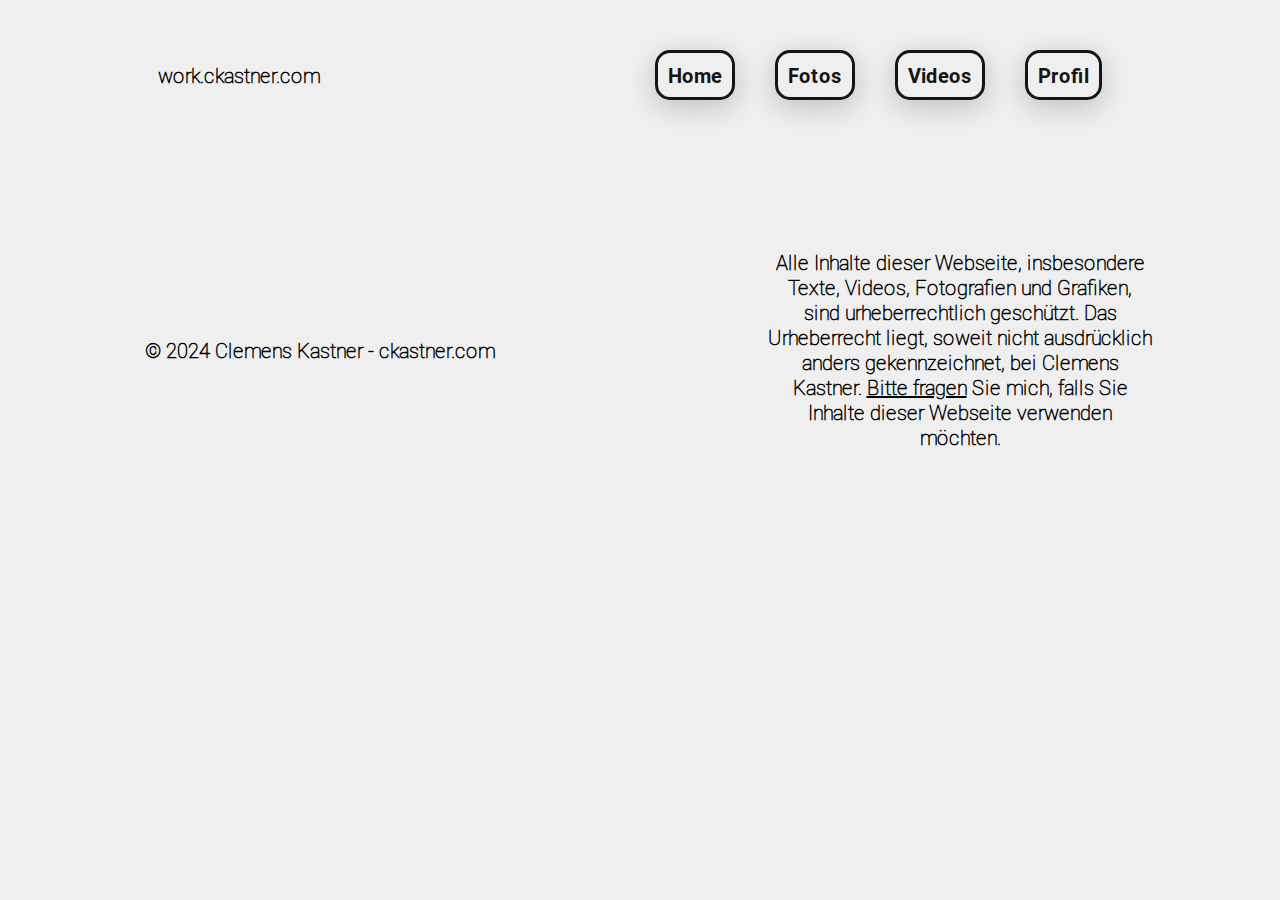
<file: blog.html>
<!DOCTYPE html>
<html lang="de-DE">
<head>
    <link rel="stylesheet" href="style.css">
    <link rel="stylesheet" href="header.css">
    <link rel="stylesheet" href="footer.css">
    <link rel="icon" type="image/x-icon" href="assets/img/ck_logo.webp">
    <meta charset="UTF-8">
    <meta name="viewport" content="width=device-width, initial-scale=1.0">
</head>
<body>
    <div class="header">
        <p>work.ckastner.com</p>
        <div class="header_navigation">
            <div class="btn">
                <a href="index.html">
                    <p>Home</p>
                </a>
            </div>
            <div class="btn">
                <a href="galerie.html">
                    <p>Fotos</p>
                </a>
            </div>
            <div class="btn">
                <a href="videos.html">
                    <p>Videos</p>
                </a>
            </div>
            <div class="btn">
                <a href="uebermich.html">
                    <p>Profil</p>
                </a>
            </div>
        </div>
    </div>


    <div class="footer">
        <p>© 2024 Clemens Kastner - ckastner.com</p>
        <p>Alle Inhalte dieser Webseite, insbesondere Texte, Videos, Fotografien und Grafiken, sind urheberrechtlich geschützt. Das Urheberrecht liegt, soweit nicht ausdrücklich anders gekennzeichnet, bei Clemens Kastner. <a href="https://www.ckastner.com/index.html#kontakt">Bitte fragen</a> Sie mich, falls Sie Inhalte dieser Webseite verwenden möchten.</p>    
    </div>
</body>
</file>
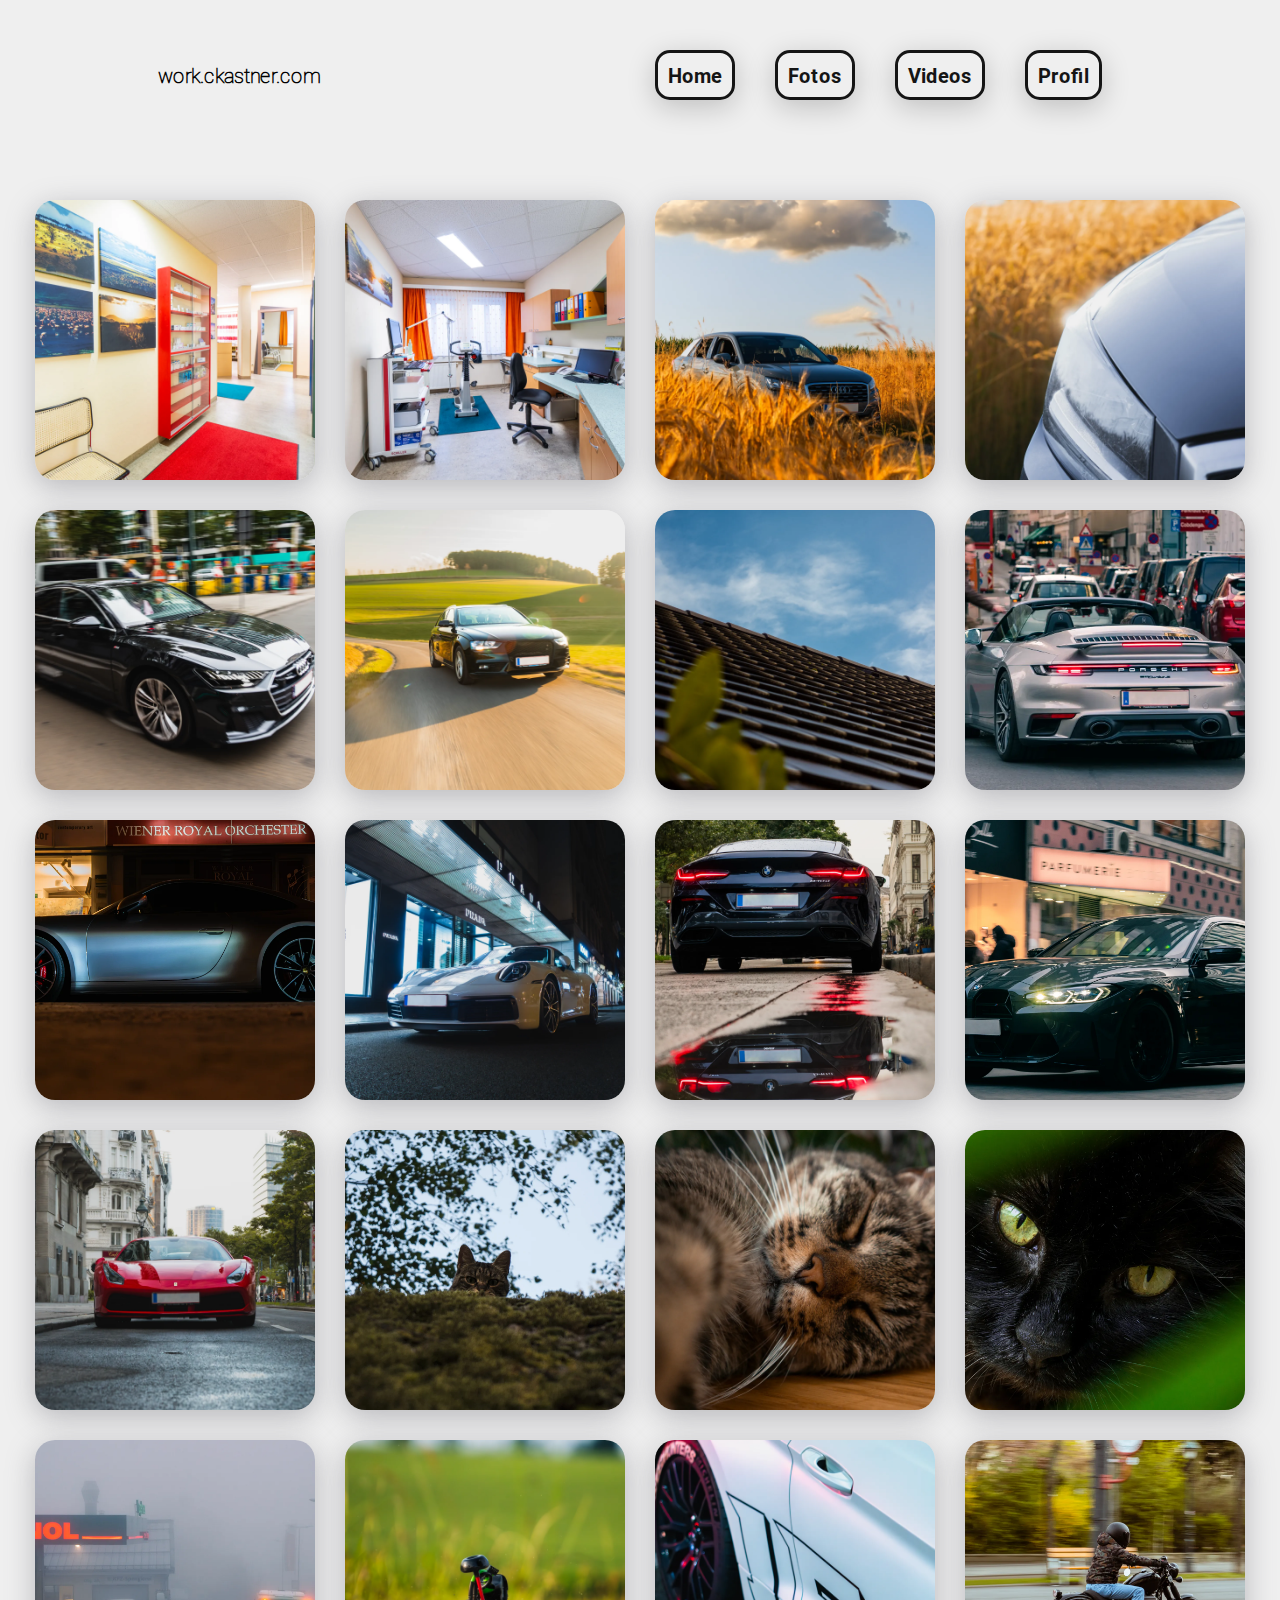
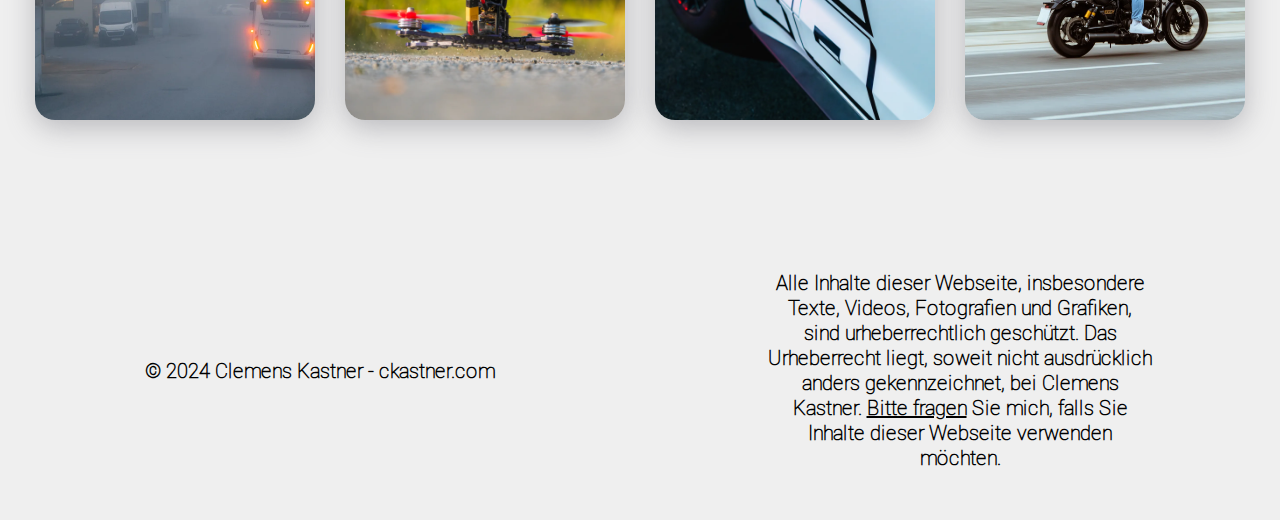
<file: galerie.html>
<!DOCTYPE html>
<html lang="de-DE">
<head>
    <link rel="stylesheet" href="style.css">
    <link rel="stylesheet" href="gallery.css">
    <link rel="stylesheet" href="header.css">
    <link rel="stylesheet" href="footer.css">
    <link rel="icon" type="image/x-icon" href="assets/img/ck_logo.webp">
    <link href="assets/lightbox/css/lightbox.min.css" rel="stylesheet">
    <meta charset="UTF-8">
    <meta name="viewport" content="width=device-width, initial-scale=1.0">
    <title>Bildergalerie</title>
</head>
<body>

    <div class="header">
        <p>work.ckastner.com</p>
        <div class="header_navigation">
            <div class="btn">
                <a href="index.html">
                    <p>Home</p>
                </a>
            </div>
            <div class="btn">
                <a href="galerie.html">
                    <p>Fotos</p>
                </a>
            </div>
            <div class="btn">
                <a href="videos.html">
                    <p>Videos</p>
                </a>
            </div>
            <div class="btn">
                <a href="uebermich.html">
                    <p>Profil</p>
                </a>
            </div>
        </div>
    </div>



    <div class="grid gallery">
        <div class="item">
            <a href="assets/gallery/arch1.webp" data-lightbox="gallery">
                <img src="assets/gallery/arch1.webp" class="v_smallimage" alt="Architecture" loading="lazy">
            </a>
        </div>
        <div class="item">
            <a href="assets/gallery/arch2.webp" data-lightbox="gallery">
                <img src="assets/gallery/arch2.webp" class="v_smallimage" alt="Macro" loading="lazy">
            </a>
        </div>
        <div class="item">
            <a href="assets/gallery/audi1.webp" data-lightbox="gallery">
                <img src="assets/gallery/audi1.webp" class="h_smallimage" alt="Compositions" loading="lazy">
            </a>
        </div>
        <div class="item">
            <a href="assets/gallery/audi2.webp" data-lightbox="gallery">
                <img src="assets/gallery/audi2.webp" class="h_smallimage" alt="Cats" loading="lazy">
            </a>
        </div>
        <div class="item">
            <a href="assets/gallery/audi3.webp" data-lightbox="gallery">
                <img src="assets/gallery/audi3.webp" class="v_smallimage" alt="Night" loading="lazy">
            </a>
        </div>
        <div class="item">
            <a href="assets/gallery/roller.webp" data-lightbox="gallery">
                <img src="assets/gallery/roller.webp" class="v_smallimage" alt="Staging" loading="lazy">
            </a>
        </div>
        <div class="item">
            <a href="assets/gallery/sky.webp" data-lightbox="gallery">
                <img src="assets/gallery/sky.webp" class="h_smallimage" alt="Motorcycle" loading="lazy">
            </a>
        </div>
        <div class="item">
            <a href="assets/gallery/porsche1.webp" data-lightbox="gallery">
                <img src="assets/gallery/porsche1.webp" class="v_smallimage" alt="Aston Martin" loading="lazy">
            </a>
        </div>
        <div class="item">
            <a href="assets/gallery/porsche2.webp" data-lightbox="gallery">
                <img src="assets/gallery/porsche2.webp" class="v_smallimage" alt="Audi" loading="lazy">
            </a>
        </div>
        <div class="item">
            <a href="assets/gallery/porsche3.webp" data-lightbox="gallery">
                <img src="assets/gallery/porsche3.webp" class="h_smallimage" alt="Bentley" loading="lazy">
            </a>
        </div>
        <div class="item">
            <a href="assets/gallery/bmw1.webp" data-lightbox="gallery">
                <img src="assets/gallery/bmw1.webp" class="h_smallimage" alt="BMW" loading="lazy">
            </a>
        </div>
        <div class="item">
            <a href="assets/gallery/bmw2.webp" data-lightbox="gallery">
                <img src="assets/gallery/bmw2.webp" class="v_smallimage" alt="Brabus" loading="lazy">
            </a>
        </div>
        <div class="item">
            <a href="assets/gallery/ferrari.webp" data-lightbox="gallery">
                <img src="assets/gallery/ferrari.webp" class="v_smallimage" alt="Ferrari" loading="lazy">
            </a>
        </div>
        <div class="item">
            <a href="assets/gallery/cat1.webp" data-lightbox="gallery">
                <img src="assets/gallery/cat1.webp" class="h_smallimage" alt="Lexus" loading="lazy">
            </a>
        </div>
        <div class="item">
            <a href="assets/gallery/cat2.webp" data-lightbox="gallery">
                <img src="assets/gallery/cat2.webp" class="v_smallimage" alt="Maserati" loading="lazy">
            </a>
        </div>
        <div class="item">
            <a href="assets/gallery/cat3.webp" data-lightbox="gallery">
                <img src="assets/gallery/cat3.webp" class="v_smallimage" alt="McLaren" loading="lazy">
            </a>
        </div>
        <div class="item">
            <a href="assets/gallery/bus.webp" data-lightbox="gallery">
                <img src="assets/gallery/bus.webp" class="v_smallimage" alt="Mercedes" loading="lazy">
            </a>
        </div>
        <div class="item">
            <a href="assets/gallery/fpv_drone.webp" data-lightbox="gallery">
                <img src="assets/gallery/fpv_drone.webp" class="v_smallimage" alt="Porsche" loading="lazy">
            </a>
        </div>
        <div class="item">
            <a href="assets/gallery/mustang.webp" data-lightbox="gallery">
                <img src="assets/gallery/mustang.webp" class="h_smallimage" alt="Rolls Royce" loading="lazy">
            </a>
        </div>
        <div class="item">
            <a href="assets/gallery/motorcycle.webp" data-lightbox="gallery">
                <img src="assets/gallery/motorcycle.webp" class="v_smallimage" alt="Rolls Royce" loading="lazy">
            </a>
        </div>
    </div>
    <div class="footer">
        <p>© 2024 Clemens Kastner - ckastner.com</p>
        <p>Alle Inhalte dieser Webseite, insbesondere Texte, Videos, Fotografien und Grafiken, sind urheberrechtlich geschützt. Das Urheberrecht liegt, soweit nicht ausdrücklich anders gekennzeichnet, bei Clemens Kastner. <a href="https://www.ckastner.com/index.html#kontakt">Bitte fragen</a> Sie mich, falls Sie Inhalte dieser Webseite verwenden möchten.</p>    
    </div>
    <script src="assets/lightbox/js/lightbox-plus-jquery.min.js"></script>
</body>
</html>
</file>
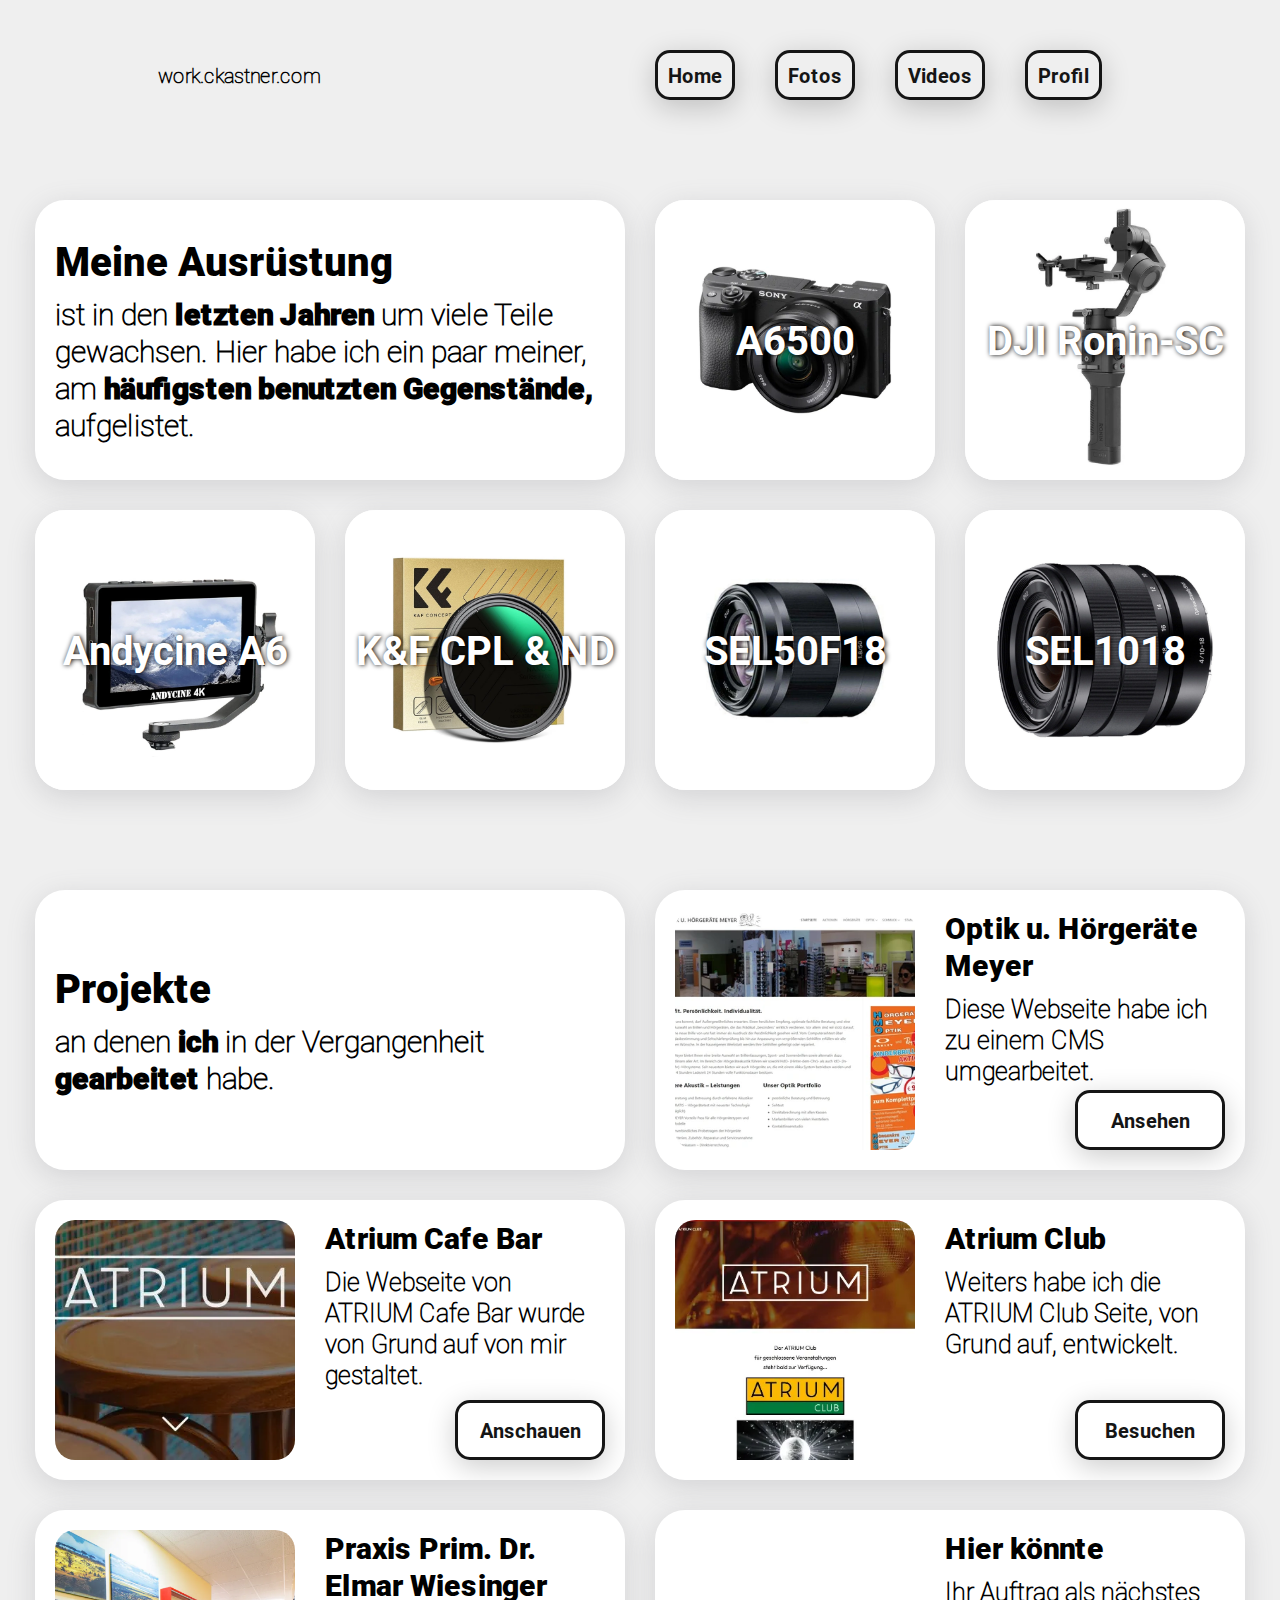
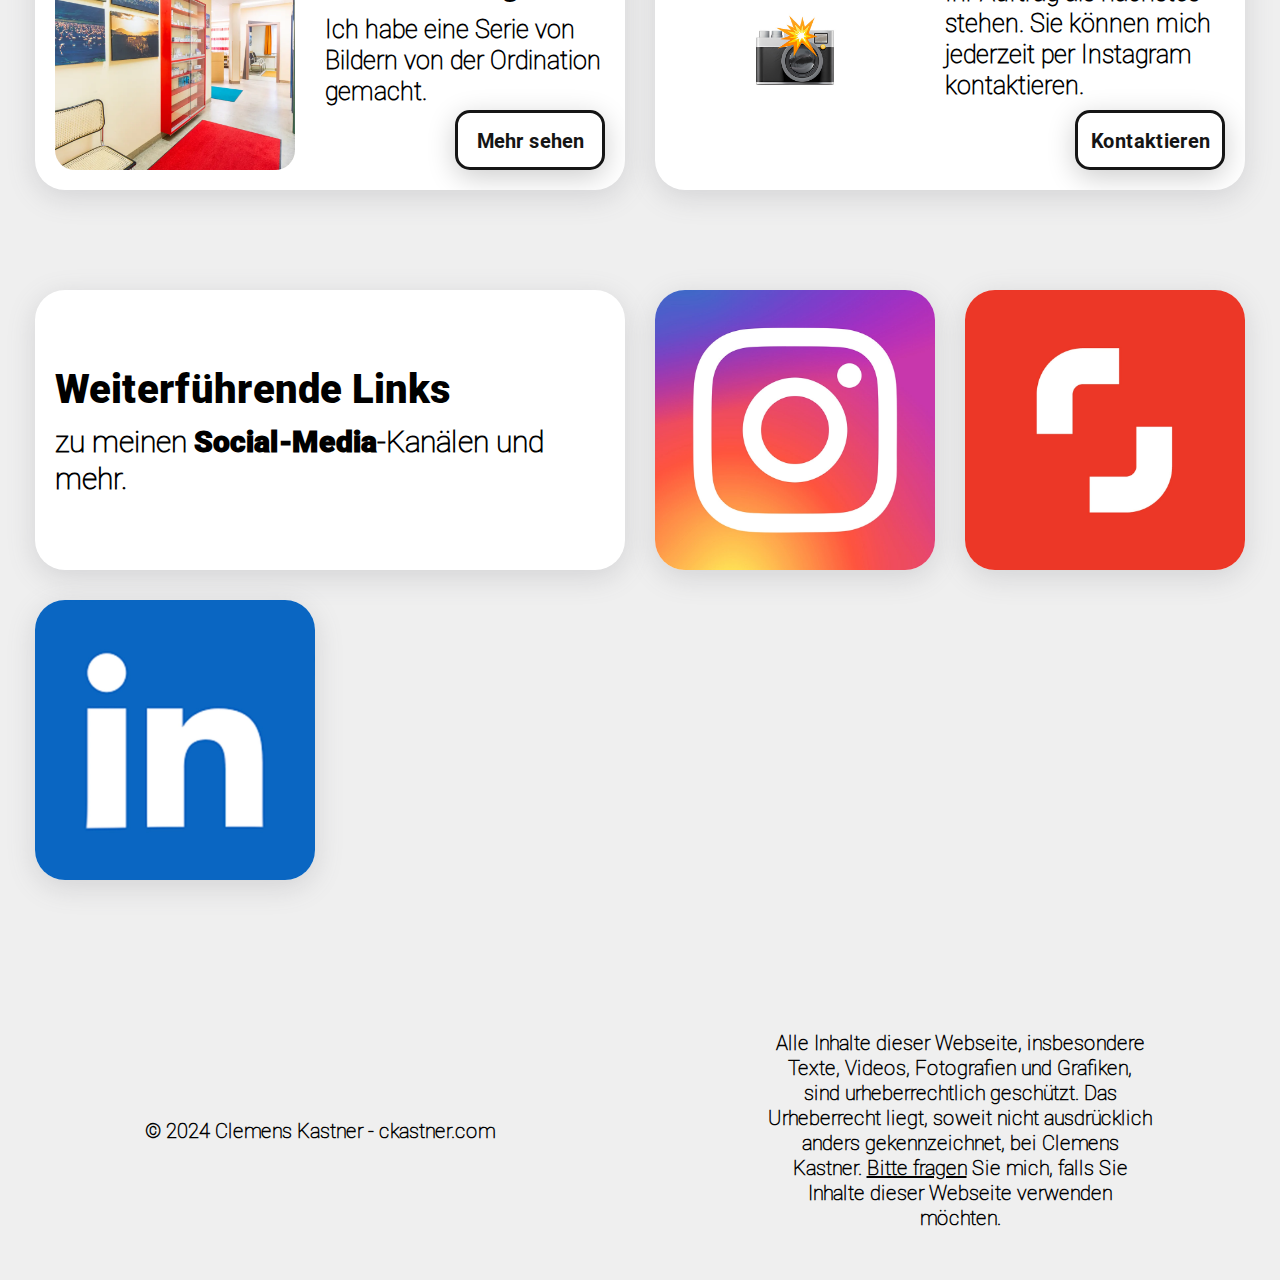
<file: uebermich.html>
<!DOCTYPE html>
<html lang="de-DE">
<head>
    <link rel="stylesheet" href="style.css">
    <link rel="stylesheet" href="uebermich.css">
    <link rel="stylesheet" href="header.css">
    <link rel="stylesheet" href="footer.css">
    <link rel="icon" type="image/x-icon" href="assets/img/ck_logo.webp">
    <meta charset="UTF-8">
    <meta name="viewport" content="width=device-width, initial-scale=1.0">
</head>
<body>

    <div class="header">
        <p>work.ckastner.com</p>
        <div class="header_navigation">
            <div class="btn">
                <a href="index.html">
                    <p>Home</p>
                </a>
            </div>
            <div class="btn">
                <a href="galerie.html">
                    <p>Fotos</p>
                </a>
            </div>
            <div class="btn">
                <a href="videos.html">
                    <p>Videos</p>
                </a>
            </div>
            <div class="btn">
                <a href="#">
                    <p>Profil</p>
                </a>
            </div>
        </div>
    </div>


    <div class="grid ausruestung">
        <div class="item v-center">
            <p class="t40 bold">Meine Ausrüstung</p>
            <div class="spacer"></div>
            <p class="t30 thin">ist in den <span class="bold">letzten Jahren</span> um viele Teile gewachsen. Hier habe ich ein paar meiner, am <span class="bold">häufigsten benutzten Gegenstände,</span> aufgelistet.</p>
        </div>
        <div class="item">
            <img src="assets/aboutme/a6500.webp" class="v_smallimage">
            <p>A6500</p>
        </div>
        <div class="item">
            <img src="assets/aboutme/roninsc.webp" class="v_smallimage">
            <p>DJI Ronin-SC</p>
        </div>
        <div class="item">
            <img src="assets/aboutme/andycinea6.webp" class="v_smallimage">
            <p>Andycine A6</p>
        </div>
        <div class="item">
            <img src="assets/aboutme/kandf.webp" class="v_smallimage">
            <p>K&F CPL & ND</p>
        </div>
        <div class="item">
            <img src="assets/aboutme/sel50.webp" class="v_smallimage">
            <p>SEL50F18</p>
        </div>
        <div class="item">
            <img src="assets/aboutme/sel1018.webp" class="v_smallimage">
            <p>SEL1018</p>
        </div>
    </div>

    <div class="grid projects">
        <div class="item v-center">
            <p class="t40 bold">Projekte</p>
            <div class="spacer"></div>
            <p class="t30 thin">an denen <span class="bold">ich</span> in der Vergangenheit <span class="bold">gearbeitet</span> habe.</p>
        </div>
        <div class="item">
            <div class="project_bg">
                <img src="assets/aboutme/optikmeyer.webp" class="v_smallimage">
            </div>
            <div class="project-content">
                <p class="t30 bold">Optik u. Hörgeräte Meyer</p>
                <div class="spacer"></div>
                <p class="t25 thin">Diese Webseite habe ich zu einem CMS umgearbeitet.</p>
            </div>
            <a href="https://atriumclub.at/">
                <div class="btn">
                    <p>Ansehen</p>
                </div>
            </a>
        </div>
        <div class="item">
            <div class="project_bg">
                <img src="assets/aboutme/atriumcafebar.webp" class="v_smallimage">
            </div>
            <div class="project-content">
                <p class="t30 bold">Atrium Cafe Bar</p>
                <div class="spacer"></div>
                <p class="t25 thin">Die Webseite von ATRIUM Cafe Bar wurde von Grund auf von mir gestaltet.</p>
            </div>
            <a href="https://atriumcafebar.at/">
                <div class="btn">
                    <p>Anschauen</p>
                </div>
            </a>
        </div>
        <div class="item">
            <div class="project_bg">
                <img src="assets/aboutme/atriumclub.webp" class="v_smallimage">
            </div>
            <div class="project-content">
                <p class="t30 bold">Atrium Club</p>
                <div class="spacer"></div>
                <p class="t25 thin">Weiters habe ich die ATRIUM Club Seite, von Grund auf, entwickelt.</p>
            </div>
            <a href="https://atriumclub.at/">
                <div class="btn">
                    <p>Besuchen</p>
                </div>
            </a>
        </div>
        <div class="item">
            <div class="project_bg">
                <img src="assets/aboutme/ordination.webp" class="v_smallimage">
            </div>
            <div class="project-content">
                <p class="t30 bold">Praxis Prim. Dr. Elmar Wiesinger</p>
                <div class="spacer"></div>
                <p class="t25 thin">Ich habe eine Serie von Bildern von der Ordination gemacht.</p>
            </div>
            <a href="">
                <div class="btn">
                    <p>Mehr sehen</p>
                </div>
            </a>
        </div>
        <div class="item">
            <div class="project_bg">
                <img src="assets/aboutme/empty.jpg" class="v_smallimage">
            </div>
            <div class="project-content">
                <p class="t30 bold">Hier könnte</p>
                <div class="spacer"></div>
                <p class="t25 thin">Ihr Auftrag als nächstes stehen. Sie können mich jederzeit per Instagram kontaktieren.</p>
            </div>
            <a href="https://www.instagram.com/clemens.kastner/">
                <div class="btn">
                    <p>Kontaktieren</p>
                </div>
            </a>
        </div>
    </div>



    <div class="grid links">
        <div class="item v-center">
            <p class="t40 bold">Weiterführende Links</p>
            <div class="spacer"></div>
            <p class="t30 thin">zu meinen <span class="bold">Social-Media</span>-Kanälen und mehr.</p>
        </div>
        <div class="item" onclick="window.open('https://www.instagram.com/clemens.kastner/', '_blank');">
            <img src="assets/aboutme/instagram.webp" class="v_smallimage">
        </div>
        <div class="item" onclick="window.open('https://www.shutterstock.com/de/g/CCProduction', '_blank');">
            <img src="assets/aboutme/shutterstock.webp" class="v_smallimage">
        </div>
        <div class="item" onclick="window.open('https://www.linkedin.com/in/clemens-kastner-121619266/', '_blank');">
            <img src="assets/aboutme/linkedin.webp" class="v_smallimage">
        </div>
    </div>





    <div class="footer">
        <p>© 2024 Clemens Kastner - ckastner.com</p>
        <p>Alle Inhalte dieser Webseite, insbesondere Texte, Videos, Fotografien und Grafiken, sind urheberrechtlich geschützt. Das Urheberrecht liegt, soweit nicht ausdrücklich anders gekennzeichnet, bei Clemens Kastner. <a href="https://www.ckastner.com/index.html#kontakt">Bitte fragen</a> Sie mich, falls Sie Inhalte dieser Webseite verwenden möchten.</p>    
    </div>


</body>
</file>
<file: style.css>
@font-face {
    font-family: roboto_black;
    src: url(assets/fonts/roboto_black.ttf);
  }
@font-face {
    font-family: roboto_bold;
    src: url(assets/fonts/roboto_bold.ttf);
}
@font-face {
    font-family: roboto_thin;
    src: url(assets/fonts/roboto_thin.ttf);
}
:root {
    /* COLORS */
    --background-color: rgb(239, 239, 239);
    --main-color: rgb(21, 21, 21);
    --secondary-color: rgb(55, 55, 55);
    --white: #fff;

    /* FONTS */
    --font: roboto_bold;
    --font-bold: roboto_black;
    --font-thin: roboto_thin;
}

* {
    margin: 0;
    padding: 0;
    box-sizing: border-box;
    text-decoration: none;
}

html, body {
    font-family: var(--font);
    font-size: 20px;
    background-color: var(--background-color);
}

/*TEXT STYLES*/
.bold{
    font-family: var(--font-bold);
}
.thin{
    font-family: var(--font-thin);
    font-weight: 600;
}
.t40{
    font-size: 40px;
}
.t30{
    font-size: 30px;
}
.t25{
    font-size: 25px;
}
.t20{
    font-size: 20px;
}

.spacer{
    height: 10px;
}
.v-center{
    display: flex;
    flex-direction: column;
    justify-content: center;
}
/**/



@media screen and (max-width: 700px) {
    .t40{
        font-size: 6vw;
    }
    .t30{
        font-size: 4vw;
    }
    .t25{
        font-size: 3vw;
    }
    .t20{
        font-size: 2vw;
    }
    .thin{
        font-family: var(--font);
        font-weight: 400;
    }
}
</file>
<file: header.css>
/*HEADER*/
.header{
    font-family: var(--font-thin);
    font-weight: 600;
    margin: 50px 0px 50px 0px;
    display: flex;
    flex-direction: row;
    justify-content: space-around;
    align-items: center;
}
.header > .header_navigation{
    display: flex;
    flex-direction: row;
}
.header > .header_navigation > .btn{
    margin: 0px 20px 0px 20px;
    padding: 0px 10px 0px 10px;
    width: fit-content;
    height: 50px;
    box-shadow: rgba(0, 0, 0, 0.2) 0px 7px 29px 0px;   
    border: 3px solid rgba(21, 21, 21, 1);
    border-radius: 15px;
    display: flex;
    align-items: center;
    cursor: pointer;
}
.header > .header_navigation > .btn:hover{
    transition: 0.2s;
    background-color: rgba(21, 21, 21, 1);
}
.header > .header_navigation > .btn:hover > a > p{
    transition: 0.3s;
    color: white;
}
.header > .header_navigation > .btn > a > p{
    font-family: var(--font);
    color: rgba(21, 21, 21, 1);
}
/**/

@media screen and (max-width: 700px) {
    .header{
        flex-direction: column;
        justify-content: space-around;
        align-items: center;
        
    }
    .header > p {
        margin-bottom: 20px;

    }
    p{
        font-size: 4vw;
        width: fit-content;
    }

    .header > .header_navigation > .btn{
        margin: 0px 10px 0px 10px;
        padding: 0px 10px 0px 10px;
        width: fit-content;
        height: 50px;
    }
}
</file>
<file: footer.css>
.footer{
    font-family: var(--font-thin);
    font-weight: 600;
    margin: 150px 0px 50px 0px;
    display: flex;
    flex-direction: row;
    justify-content: space-around;
    align-items: center;
}
.footer > p{ 
    text-align: center;
    width: 30%;
}
.footer > p > a{
    color: inherit;
    text-decoration: underline;
}

@media screen and (max-width: 700px) {
    .footer{
        flex-direction: column;

        justify-content: space-around;
        align-items: center;
    }
    .footer > p{
        margin: 50px 0px 0px 0px;
        width: 90%;
        font-size: 3vw;
    }
}
</file>
<file: gallery.css>
/* Grid layout for the gallery */
.grid {
    margin: auto;
    margin-top: 100px;
    width: fit-content;
    max-width: 1210px;
    display: grid;
    gap: 30px;
    grid-template-columns: repeat(4, 1fr); /* 4 columns */
    grid-template-rows: repeat(5, 1fr); /* Auto height based on content */
    grid-auto-flow: dense; /* Fill the grid with available items */
}

/* Style each grid item */
.item {
    width: 280px;
    height: 280px;
    border-radius: 20px;
    background-color: transparent;
    padding: 20px;
    box-shadow: rgba(100, 100, 111, 0.4) 0px 7px 29px 0px;
    overflow: hidden;
    cursor: pointer;
    display: flex;
    align-items: center;
    justify-content: center;
}
.item > a{
    width: 280px;
    height: 280px;
    display: flex;
    align-items: center;
    justify-content: center;
    overflow: hidden;
}

/* Flexbox to center image inside the item */
.item:has(.v_smallimage),
.item:has(.h_smallimage) {
    display: flex;
    padding: 0px;
    align-items: center;
    justify-content: center;
    overflow: hidden;
}


/* Apply different styles based on image orientation */
.v_smallimage, .h_smallimage {
    width: 100%; /* Default for both, but we'll adjust based on orientation */
    height: 100%; /* Default for both, but we'll adjust based on orientation */
    object-fit: cover; /* Ensures the image covers the container */
    border-radius: 20px;
    position: relative;
}

/* Vertical image - fill height, center horizontally */
.v_smallimage {
    width: auto; /* Adjust width to auto, so height is prioritized */
    height: 100%; /* Fill the height */
    object-fit: cover; /* Cover the container, even if part of the image gets cropped */
}

/* Horizontal image - fill width, center vertically */
.h_smallimage {
    width: 100%; /* Fill the width */
    height: auto; /* Adjust height to auto, so width is prioritized */
    object-fit: cover; /* Cover the container, even if part of the image gets cropped */
}


/* Optional: Lightbox custom background */
.lightbox {
    background: transparent;
}

@media screen and (max-width: 1270px) {

    .grid {
        margin: auto;
        margin-top: 100px;
        max-width: 90%;
        height: calc(7 * 28vw);
        display: grid;
        gap: 20px;
        grid-template-columns: repeat(3, 28vw); /* 4 columns */
        grid-template-rows: repeat(7, 28vw); /* Auto height based on content */
        grid-auto-flow: dense; /* Fill the grid with available items */
    }
    .item{
        width: 28vw;
        height: 28vw;
    }
    .item > a{
        width: 28vw;
        height: 28vw;
    }
  }
  @media screen and (max-width: 950px) {
    .grid {
        margin: auto;
        margin-top: 100px;
        height: calc(10 * 40vw);
        display: grid;
        gap: 15px;
        grid-template-columns: repeat(2, 40vw);
        grid-template-rows: repeat(10, 40vw);
    }
    .item{
        width: 40vw;
        height: 40vw;
    }
    .item > a{
        width: 40vw;
        height: 40vw;
    }
  }
</file>
<file: uebermich.css>
.grid {
    margin: auto;
    margin-top: 100px;
    width: fit-content;
    max-width: 1210px;
    display: grid;
    gap: 30px;
    grid-template-columns: repeat(4, 280px);
}

.item {
    border-radius: 30px;
    background-color: white;
    padding: 20px;
    box-shadow: rgba(100, 100, 111, 0.2) 0px 7px 29px 0px;
}  


/*IMAGE WIDGETS*/
.item:has(.v_smallimage),
.item:has(.h_smallimage) {
    display: flex;
    padding: 0px;
    overflow: hidden;
    align-items: center;
    justify-content: center;
    overflow: hidden;
}
.v_smallimage{
    width: 100%;
}
.h_smallimage{
    height: 100%;
}
/**/

/*VIDEO WIDGETS*/
.item:has(video) {
    display: flex;
    padding: 0px;
    overflow: hidden;
    align-items: center;
    justify-content: center;
    overflow: hidden;
}
video{
    width: 120%;
}
/**/

/*BUTTON*/
.item:has(.btn) {
    position: relative;
}
.item > a > .btn{
    width: 150px;
    height: 60px;
    box-shadow: rgba(0, 0, 0, 0.2) 0px 7px 29px 0px;   
    border: 3px solid rgba(21, 21, 21, 1);
    border-radius: 15px;
    position: absolute;
    bottom: 20px;
    right: 20px;
    display: flex;
    justify-content: center;
    align-items: center;
}
.item > a > .btn > p{
    color: rgb(21, 21, 21);
}
.item:has(.btn) > a > .btn:hover {
    transition: 0.2s;
    width: 160px;
    height: 70px;
    bottom: 15px;
    right: 15px;
    border-radius: 18px;
    border: 4px solid rgba(21, 21, 21, 1);
    background-color: rgb(21, 21, 21);
    cursor: pointer;
}
.item:has(.btn) > a > .btn:hover > p{
    transition: 0.3s;
    color: white;
}

/**/



/*PROJECT WIDGET*/
.project-content{
    position: absolute;
    width: 280px;
    right: 20px;
    top: 20px;
    margin-left: 20px;
}
.project_bg{
    display: flex;
    justify-content: center;
    position: absolute;
    left: 20px;
    width: 240px;
    height: 240px;
    overflow: hidden;
    border-radius: 20px;
}
.project_bg > img{
    
    height: 100%;
    width: fit-content;

}
/**/



.footer{
    font-family: var(--font-thin);
    font-weight: 600;
    margin: 150px 0px 50px 0px;
    display: flex;
    flex-direction: row;
    justify-content: space-around;
    align-items: center;
}
.footer > p{ 
    text-align: center;
    width: 30%;
}
.footer > p > a{
    color: inherit;
    text-decoration: underline;
}

.ausruestung > div:has(img){
    background-color: white;
}
.ausruestung > div > img{
    opacity: 1;
}
.ausruestung > div:has(img) > p{
    position: absolute;
    color: white;
    font-size: 40px;
    text-shadow: black 1px 0 5px;
}

.ausruestung{
    grid-template-rows: repeat(2, 280px);
    grid-template-areas:
    "ausruestung ausruestung a6500 roninsc"
    "andycine kandf sel50 sel1018";
}
.ausruestung .item:nth-child(1) {
    grid-area: ausruestung;
}

.projects{
    grid-template-rows: repeat(3, 280px);
    grid-template-areas:
    "projects projects atriumcafe atriumcafe"
    "atriumclub atriumclub praxiswiesinger praxiswiesinger"
    "optikmeyer optikmeyer hierkoennte hierkoennte";
}
.projects .item:nth-child(1) {
    grid-area: projects;
}
.projects .item:nth-child(2) {
    grid-area: atriumcafe;
}
.projects .item:nth-child(3) {
    grid-area: atriumclub;
}
.projects .item:nth-child(4) {
    grid-area: praxiswiesinger;
}
.projects .item:nth-child(5) {
    grid-area: optikmeyer;
}
.projects .item:nth-child(6) {
    grid-area: hierkoennte;
}


.links > div:has(img){
    cursor: pointer;
}
.links{
    grid-template-rows: repeat(2, 280px);
}
.links .item:nth-child(1) {
    grid-column: 1 / 3;
}



@media screen and (max-width: 1270px) {
    .ausruestung{
        grid-template-rows: repeat(3, 28vw);
        grid-template-areas:
        "ausruestung ausruestung a6500 "
        "roninsc andycine kandf"
        "sel50 sel1018 empty";
        grid-template-columns: repeat(3, 28vw);
    }
    .projects{
        grid-template-rows: repeat(6, 28vw);
        grid-template-columns: repeat(2, 28vw);
        grid-template-areas:
        "projects projects"
        "atriumcafe atriumcafe"
        "atriumclub atriumclub"
        "praxiswiesinger praxiswiesinger"
        "optikmeyer optikmeyer"
        "hierkoennte hierkoennte";
    }
    .links{
        grid-template-rows: repeat(2, 28vw);
        grid-template-columns: repeat(3, 28vw);
    }
    .grid {
        margin: auto;
        margin-top: 100px;
        max-width: 90%;
        height: fit-content;
        display: grid;
        gap: 20px;
        max-width: 90%;
    }
}
@media screen and (max-width: 975px) {
    .ausruestung > div:has(img) > p{
        font-size: 4vw;
    }
    .t40{
        font-size: 5vw;
    }
    .t30{
        font-size: 3vw;
    }
    .t25{
        font-size: 2vw;
    }
    .project-content{
        max-width: 45%;
    }
    .projects > .item:has(.project_bg) > a > .btn > p{
        font-size: 2vw;
    }
    .project_bg{
        left: 15px;
        width: 24vw;
        height: 24vw;
    }
    .item > a > .btn{
        width: 15vw;
        height: 5vw;
    }
}
@media screen and (max-width: 950px) {
    .ausruestung{
        grid-template-rows: repeat(4, 40vw);
        grid-template-columns: repeat(2, 40vw);
        grid-template-areas:
        "ausruestung ausruestung"
        "a6500 roninsc"
        "andycine kandf"
        "sel50 sel1018";
    }
    .projects{
        grid-template-rows: repeat(6, 40vw);
        grid-template-columns: repeat(2, 40vw);
    }
    .links{
        grid-template-rows: repeat(3, 40vw);
        grid-template-columns: repeat(2, 40vw);
    }
    .grid {
        margin: auto;
        margin-top: 100px;
        max-width: 90%;
        height: fit-content;
        display: grid;
        gap: 15px;
        max-width: 90%;
    }


    .ausruestung > div:has(img) > p{
        font-size: 6vw;
    }
    .t40{
        font-size: 8vw;
    }
    .t30{
        font-size: 4.5vw;
    }
    .t25{
        font-size: 3.5vw;
    }
    .project-content{
        max-width: 48%;
    }
    .projects > .item:has(.project_bg) > a > .btn > p{
        font-size: 3.5vw;
    }
    .project_bg{
        left: 10px;
        width: 35vw;
        height: 35vw;
    }
    .item > a > .btn{
        width: 25vw;
        height: 7vw;
    }

}
@media screen and (max-width: 700px) {
    .spacer{
        height: 3px;
    }
  }
</file>
